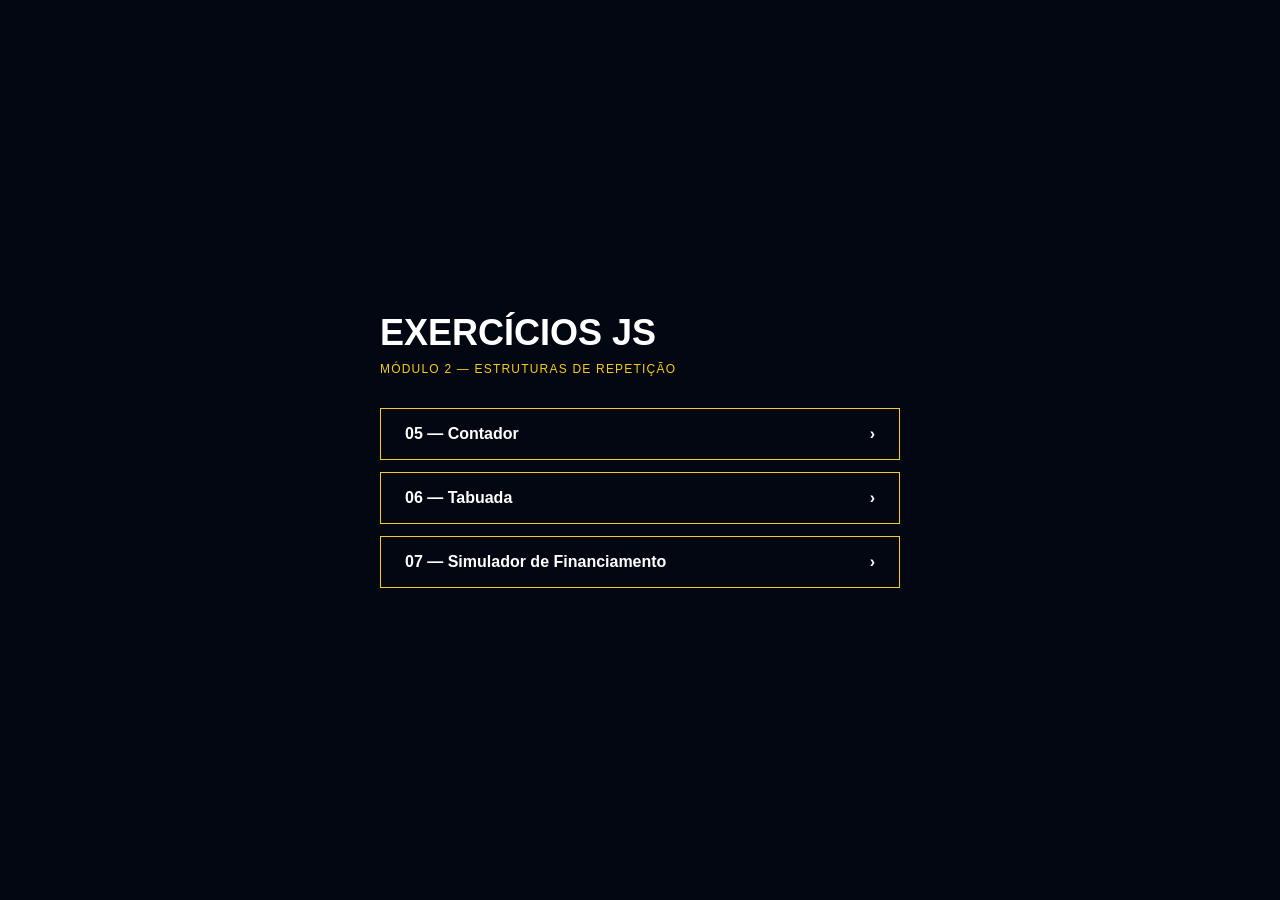
<file: index.html>
<!DOCTYPE html>
<html lang="pt-BR">
<head>
  <meta charset="UTF-8"/>
  <meta name="viewport" content="width=device-width, initial-scale=1.0"/>
  <title>Exercícios JS — Módulo 2</title>
  <link rel="stylesheet" href="style.css"/>
</head>
<body>

  <div class="container">

    <h1>Exercícios JS</h1>
    <p class="modulo">Módulo 2 — Estruturas de Repetição</p>

    <div class="lista">
      <a href="05-contador/index.html" class="borda">
        <span>05 — Contador</span><span>›</span>
      </a>
      <a href="06-tabuada/index.html" class="borda">
        <span>06 — Tabuada</span><span>›</span>
      </a>
      <a href="07-financiamento/index.html" class="borda">
        <span>07 — Simulador de Financiamento</span><span>›</span>
      </a>
    </div>

  </div>

</body>
</html>
</file>
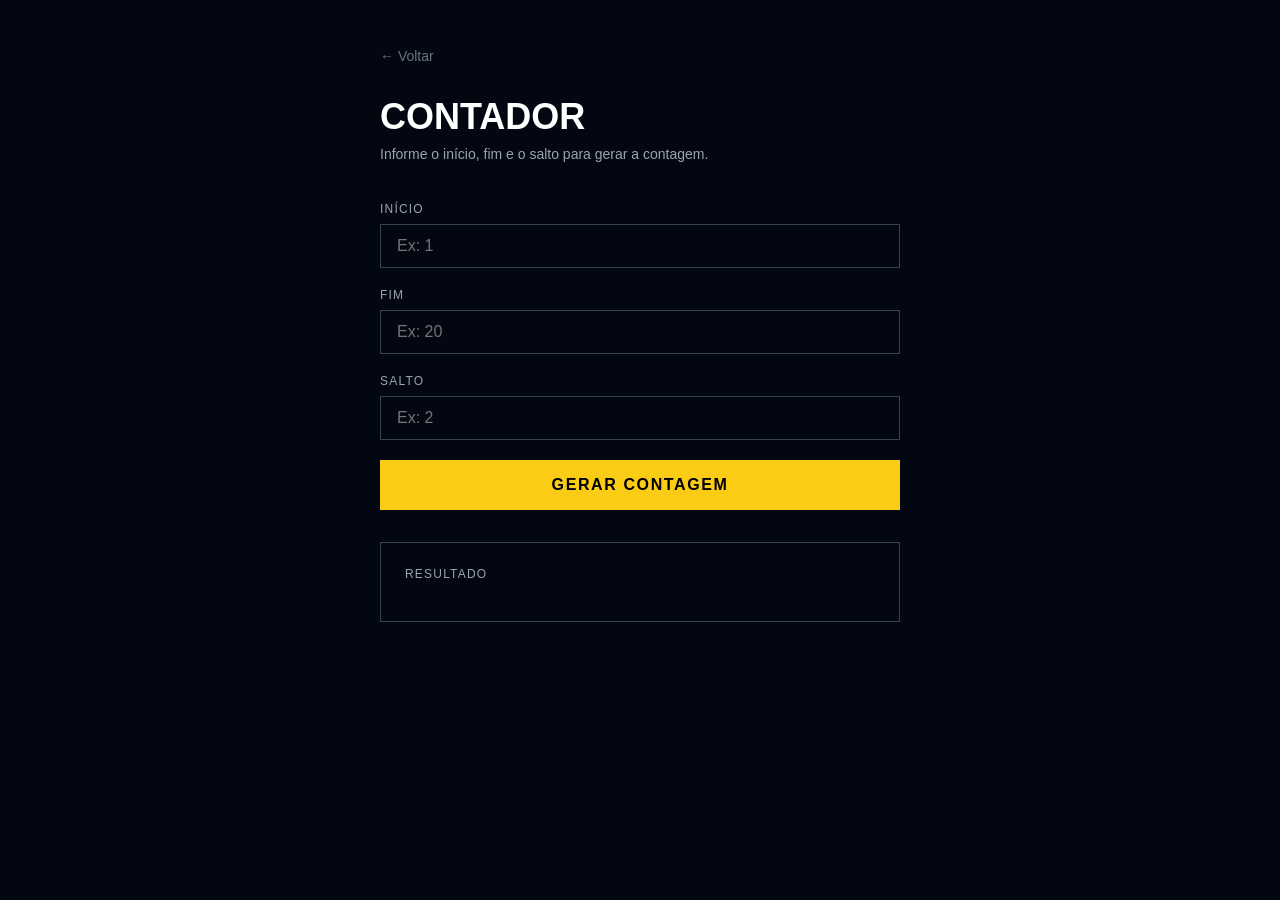
<file: 05-contador/index.html>
<!DOCTYPE html>
<html lang="pt-BR">
<head>
  <meta charset="UTF-8"/>
  <meta name="viewport" content="width=device-width, initial-scale=1.0"/>
  <title>Contador</title>
  <link rel="stylesheet" href="style.css"/>
  <script src="js/scrips.js" defer></script>
</head>
<body>

  <div class="container">

    <a href="../index.html">← Voltar</a>

    <h1>Contador</h1>
    <p>Informe o início, fim e o salto para gerar a contagem.</p>

    <div class="campo">
      <label>Início</label>
      <input id = "inicio" type="number" placeholder="Ex: 1"/>
    </div>

    <div class="campo">
      <label>Fim</label>
      <input id="fim" type="number" placeholder="Ex: 20"/>
    </div>

    <div class="campo">
      <label>Salto</label>
      <input id="salto" type="number" placeholder="Ex: 2"/>
    </div>

    <button onclick="gerarContagem()">Gerar Contagem</button>

    <div class="resultado">
      <p class="resultado-titulo">Resultado</p>
      <ul id="lista">
       
      </ul>
    </div>

  </div>

</body>
</html>
</file>
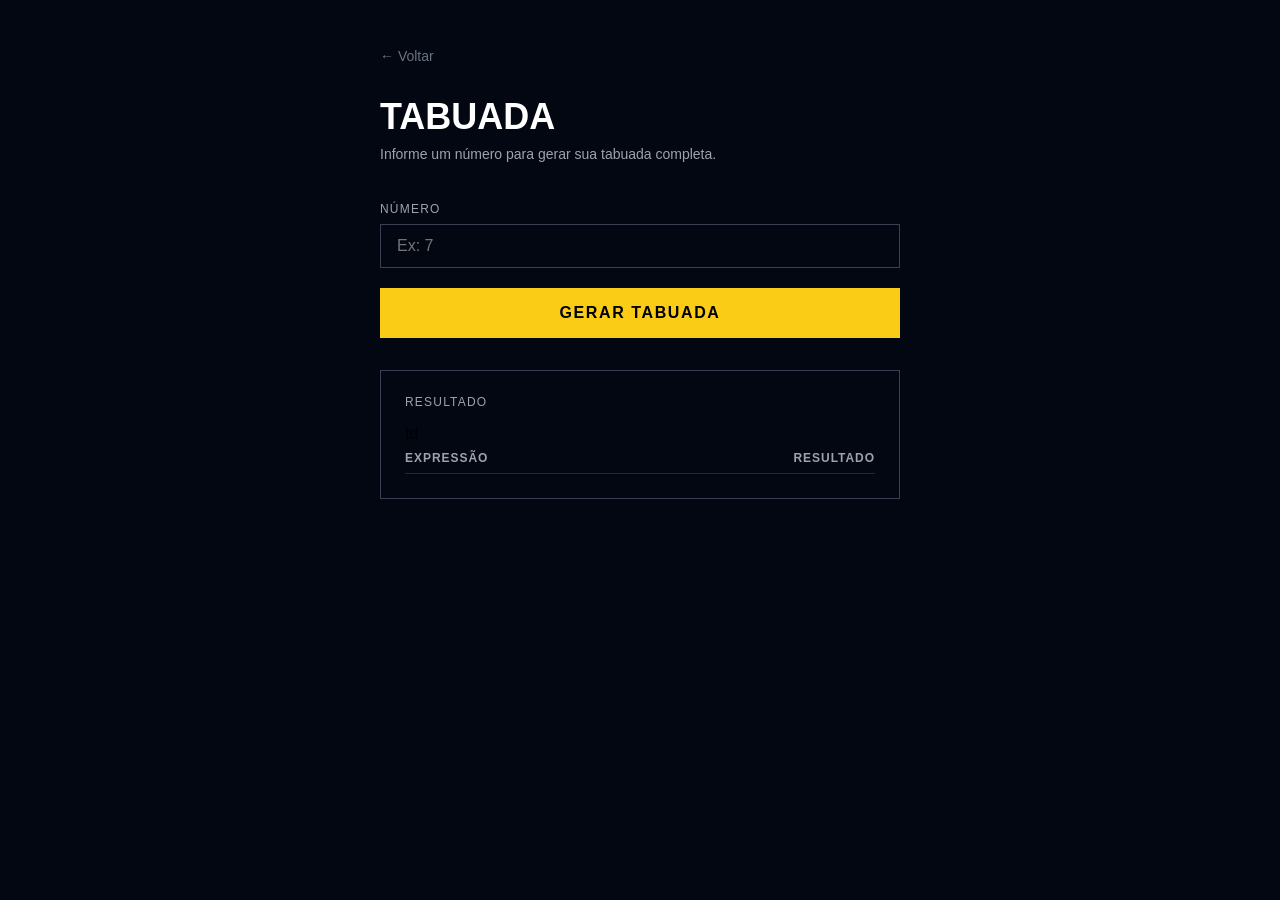
<file: 06-tabuada/index.html>
<!DOCTYPE html>
<html lang="pt-BR">

<head>
  <meta charset="UTF-8" />
  <meta name="viewport" content="width=device-width, initial-scale=1.0" />
  <title>Tabuada</title>
  <link rel="stylesheet" href="style.css" />
  <script src="js/scripts.js" defer></script>
</head>

<body>

  <div class="container">

    <a href="../index.html">← Voltar</a>

    <h1>Tabuada</h1>
    <p>Informe um número para gerar sua tabuada completa.</p>

    <div class="campo">
      <label>Número</label>
      <input id="numeroEscolhido" type="number" placeholder="Ex: 7" />
    </div>

    <button onclick="gerarTabuada()">Gerar Tabuada</button>

    <div class="resultado">
      <p class="resultado-titulo">Resultado</p>
      <table>
        <thead>
          <tr>
            <th>Expressão</th>
            <th>Resultado</th>
          </tr>
        </thead>
        <tbody id="tabela">
          <tr>
            td
          </tr>
        </tbody>
      </table>
    </div>

  </div>

</body>

</html>
</file>
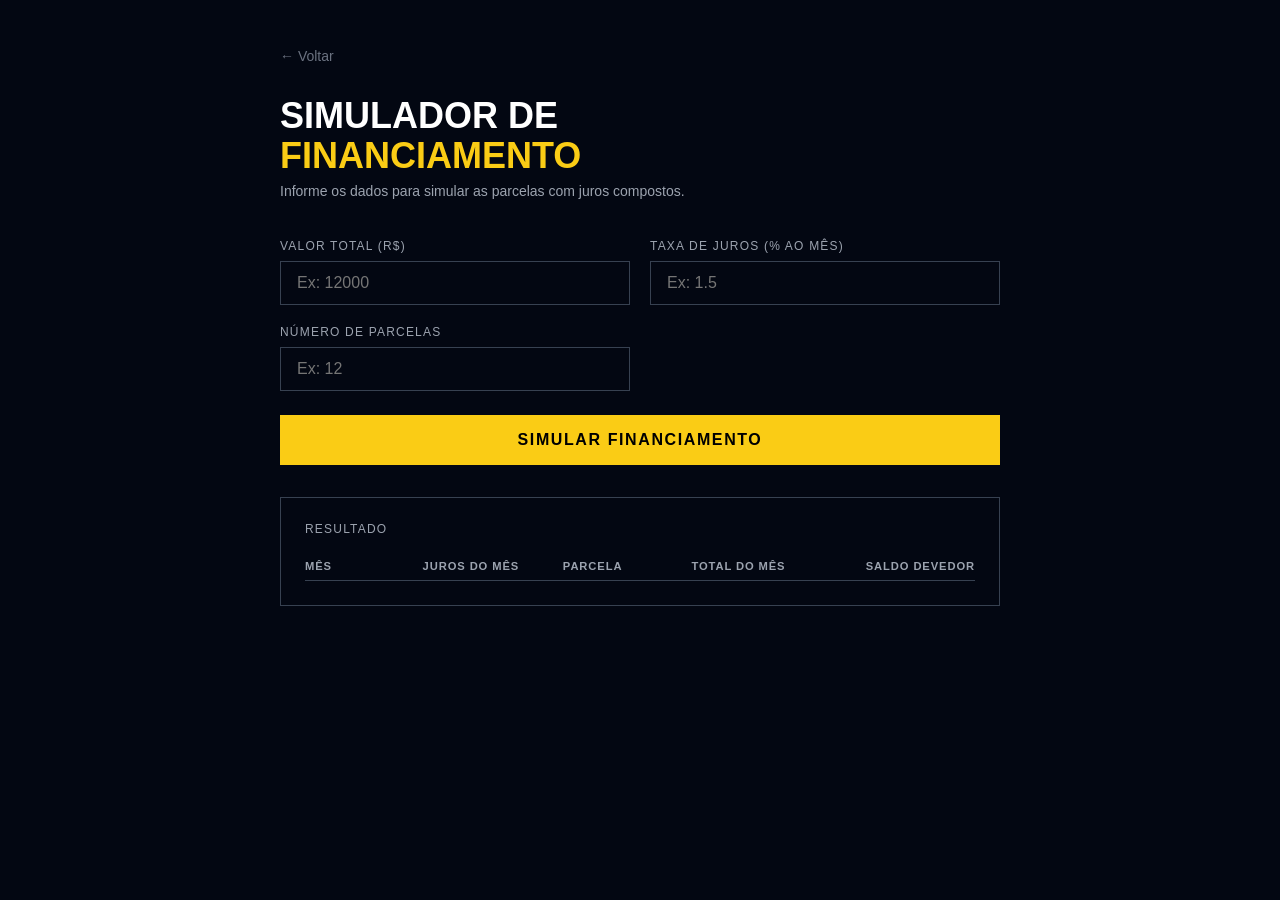
<file: 07-financiamento/index.html>
<!DOCTYPE html>
<html lang="pt-BR">
<head>
  <meta charset="UTF-8"/>
  <meta name="viewport" content="width=device-width, initial-scale=1.0"/>
  <title>Simulador de Financiamento</title>
  <link rel="stylesheet" href="style.css"/>
  <script src="js/scripts.js" defer></script>
</head>
<body>

  <div class="container">

    <a href="../index.html">← Voltar</a>

    <h1>Simulador de<br><span>Financiamento</span></h1>
    <p>Informe os dados para simular as parcelas com juros compostos.</p>

    <div class="grid">
      <div class="campo">
        <label>Valor Total (R$)</label>
        <input id="valorTotal" type="number" placeholder="Ex: 12000"/>
      </div>
      <div class="campo">
        <label>Taxa de Juros (% ao mês)</label>
        <input id="taxaDeJuros" type="number" placeholder="Ex: 1.5" step="0.1"/>
      </div>
      <div class="campo">
        <label>Número de Parcelas</label>
        <input id="quantidadeDeParcelas" type="number" placeholder="Ex: 12"/>
      </div>
    </div>

    <button onclick="simularFinanciamento()">Simular Financiamento</button>

    <div class="resultado">
      <p class="resultado-titulo">Resultado</p>
      <table>
        <thead>
          <tr>
            <th>Mês</th>
            <th>Juros do Mês</th>
            <th>Parcela</th>
            <th>Total do Mês</th>
            <th>Saldo Devedor</th>
          </tr>
        </thead>
        <tbody id="template">
          
        </tbody>
      </table>
    </div>

  </div>

</body>
</html>
</file>
<file: style.css>
* {
  box-sizing: border-box;
  margin: 0;
  padding: 0;
}

body {
  background-color: #030712;
  font-family: sans-serif;
  display: flex;
  justify-content: center;
  align-items: center;
  min-height: 100vh;
  padding: 48px 24px;
}

.container {
  width: 100%;
  max-width: 520px;
}

h1 {
  color: white;
  font-size: 2.25rem;
  font-weight: 900;
  text-transform: uppercase;
  margin-bottom: 8px;
}

.modulo {
  color: #facc15;
  font-size: 0.75rem;
  text-transform: uppercase;
  letter-spacing: 0.1em;
  margin-bottom: 32px;
}

.lista {
  display: flex;
  flex-direction: column;
  gap: 12px;
}

.lista a {
  display: flex;
  justify-content: space-between;
  align-items: center;
  padding: 16px 24px;
  font-weight: 700;
  font-size: 1rem;
  text-decoration: none;
  transition: background 0.2s, color 0.2s;
}

.lista a.destaque {
  background: #facc15;
  color: #000;
}

.lista a.destaque:hover {
  background: #fde047;
}

.lista a.borda {
  border: 1px solid #facc15;
  color: white;
}

.lista a.borda:hover {
  background: #facc15;
  color: #000;
}
</file>
<file: 05-contador/style.css>
* {
  box-sizing: border-box;
  margin: 0;
  padding: 0;
}

body {
  background-color: #030712;
  font-family: sans-serif;
  display: flex;
  justify-content: center;
  padding: 48px 24px;
}

.container {
  width: 100%;
  max-width: 520px;
}

a {
  color: #6b7280;
  font-size: 0.875rem;
  text-decoration: none;
  display: block;
  margin-bottom: 32px;
}

a:hover {
  color: #facc15;
}

h1 {
  color: white;
  font-size: 2.25rem;
  font-weight: 900;
  text-transform: uppercase;
  margin-bottom: 8px;
}

p {
  color: #9ca3af;
  font-size: 0.875rem;
  margin-bottom: 40px;
}

.campo {
  margin-bottom: 20px;
}

label {
  display: block;
  color: #9ca3af;
  font-size: 0.75rem;
  text-transform: uppercase;
  letter-spacing: 0.1em;
  margin-bottom: 8px;
}

input {
  width: 100%;
  background: transparent;
  border: 1px solid #374151;
  color: white;
  font-size: 1rem;
  padding: 12px 16px;
  outline: none;
}

input:focus {
  border-color: #facc15;
}

button {
  width: 100%;
  background: #facc15;
  color: #000;
  font-weight: 900;
  font-size: 1rem;
  padding: 16px;
  text-transform: uppercase;
  letter-spacing: 0.1em;
  border: none;
  cursor: pointer;
  margin-bottom: 32px;
}

button:hover {
  background: #fde047;
}

.resultado {
  border: 1px solid #374151;
  padding: 24px;
}

.resultado-titulo {
  color: #9ca3af;
  font-size: 0.75rem;
  text-transform: uppercase;
  letter-spacing: 0.1em;
  margin-bottom: 16px;
}

ul {
  list-style: none;
}

li {
  color: white;
  font-size: 1.1rem;
  padding: 10px 0;
  border-bottom: 1px solid #1f2937;
}
</file>
<file: 06-tabuada/style.css>
* {
  box-sizing: border-box;
  margin: 0;
  padding: 0;
}

body {
  background-color: #030712;
  font-family: sans-serif;
  display: flex;
  justify-content: center;
  padding: 48px 24px;
}

.container {
  width: 100%;
  max-width: 520px;
}

a {
  color: #6b7280;
  font-size: 0.875rem;
  text-decoration: none;
  display: block;
  margin-bottom: 32px;
}

a:hover {
  color: #facc15;
}

h1 {
  color: white;
  font-size: 2.25rem;
  font-weight: 900;
  text-transform: uppercase;
  margin-bottom: 8px;
}

p {
  color: #9ca3af;
  font-size: 0.875rem;
  margin-bottom: 40px;
}

.campo {
  margin-bottom: 20px;
}

label {
  display: block;
  color: #9ca3af;
  font-size: 0.75rem;
  text-transform: uppercase;
  letter-spacing: 0.1em;
  margin-bottom: 8px;
}

input {
  width: 100%;
  background: transparent;
  border: 1px solid #374151;
  color: white;
  font-size: 1rem;
  padding: 12px 16px;
  outline: none;
}

input:focus {
  border-color: #facc15;
}

button {
  width: 100%;
  background: #facc15;
  color: #000;
  font-weight: 900;
  font-size: 1rem;
  padding: 16px;
  text-transform: uppercase;
  letter-spacing: 0.1em;
  border: none;
  cursor: pointer;
  margin-bottom: 32px;
}

button:hover {
  background: #fde047;
}

.resultado {
  border: 1px solid #374151;
  padding: 24px;
}

.resultado-titulo {
  color: #9ca3af;
  font-size: 0.75rem;
  text-transform: uppercase;
  letter-spacing: 0.1em;
  margin-bottom: 16px;
}

table {
  width: 100%;
  border-collapse: collapse;
  color: white;
}

thead tr {
  border-bottom: 1px solid #374151;
}

thead th {
  color: #9ca3af;
  font-size: 0.75rem;
  text-transform: uppercase;
  letter-spacing: 0.08em;
  padding: 8px 0;
  text-align: left;
}

thead th:last-child {
  text-align: right;
}

tbody tr {
  border-bottom: 1px solid #1f2937;
}

tbody td {
  padding: 12px 0;
  font-size: 1rem;
}

tbody td:last-child {
  text-align: right;
  color: #facc15;
  font-weight: 700;
}
</file>
<file: 07-financiamento/style.css>
* {
  box-sizing: border-box;
  margin: 0;
  padding: 0;
}

body {
  background-color: #030712;
  font-family: sans-serif;
  display: flex;
  justify-content: center;
  padding: 48px 24px;
}

.container {
  width: 100%;
  max-width: 720px;
}

a {
  color: #6b7280;
  font-size: 0.875rem;
  text-decoration: none;
  display: block;
  margin-bottom: 32px;
}

a:hover {
  color: #facc15;
}

h1 {
  color: white;
  font-size: 2.25rem;
  font-weight: 900;
  text-transform: uppercase;
  line-height: 1.1;
  margin-bottom: 8px;
}

h1 span {
  color: #facc15;
}

p {
  color: #9ca3af;
  font-size: 0.875rem;
  margin-bottom: 40px;
}

.grid {
  display: grid;
  grid-template-columns: 1fr 1fr;
  gap: 20px;
  margin-bottom: 24px;
}

.campo {
  margin-bottom: 0;
}

label {
  display: block;
  color: #9ca3af;
  font-size: 0.75rem;
  text-transform: uppercase;
  letter-spacing: 0.1em;
  margin-bottom: 8px;
}

input {
  width: 100%;
  background: transparent;
  border: 1px solid #374151;
  color: white;
  font-size: 1rem;
  padding: 12px 16px;
  outline: none;
}

input:focus {
  border-color: #facc15;
}

button {
  width: 100%;
  background: #facc15;
  color: #000;
  font-weight: 900;
  font-size: 1rem;
  padding: 16px;
  text-transform: uppercase;
  letter-spacing: 0.1em;
  border: none;
  cursor: pointer;
  margin-bottom: 32px;
}

button:hover {
  background: #fde047;
}

.resultado {
  border: 1px solid #374151;
  padding: 24px;
  overflow-x: auto;
}

.resultado-titulo {
  color: #9ca3af;
  font-size: 0.75rem;
  text-transform: uppercase;
  letter-spacing: 0.1em;
  margin-bottom: 16px;
}

table {
  width: 100%;
  border-collapse: collapse;
  color: white;
  min-width: 580px;
}

thead tr {
  border-bottom: 1px solid #374151;
}

thead th {
  color: #9ca3af;
  font-size: 0.7rem;
  text-transform: uppercase;
  letter-spacing: 0.08em;
  padding: 8px 0;
  text-align: left;
}

thead th:not(:first-child) {
  text-align: right;
}

tbody tr {
  border-bottom: 1px solid #1f2937;
}

tbody td {
  padding: 12px 0;
  font-size: 0.95rem;
}

tbody td:not(:first-child) {
  text-align: right;
}

.col-juros { color: #f87171; }
.col-total { color: #facc15; font-weight: 700; }
.col-saldo { color: #d1d5db; }
</file>
